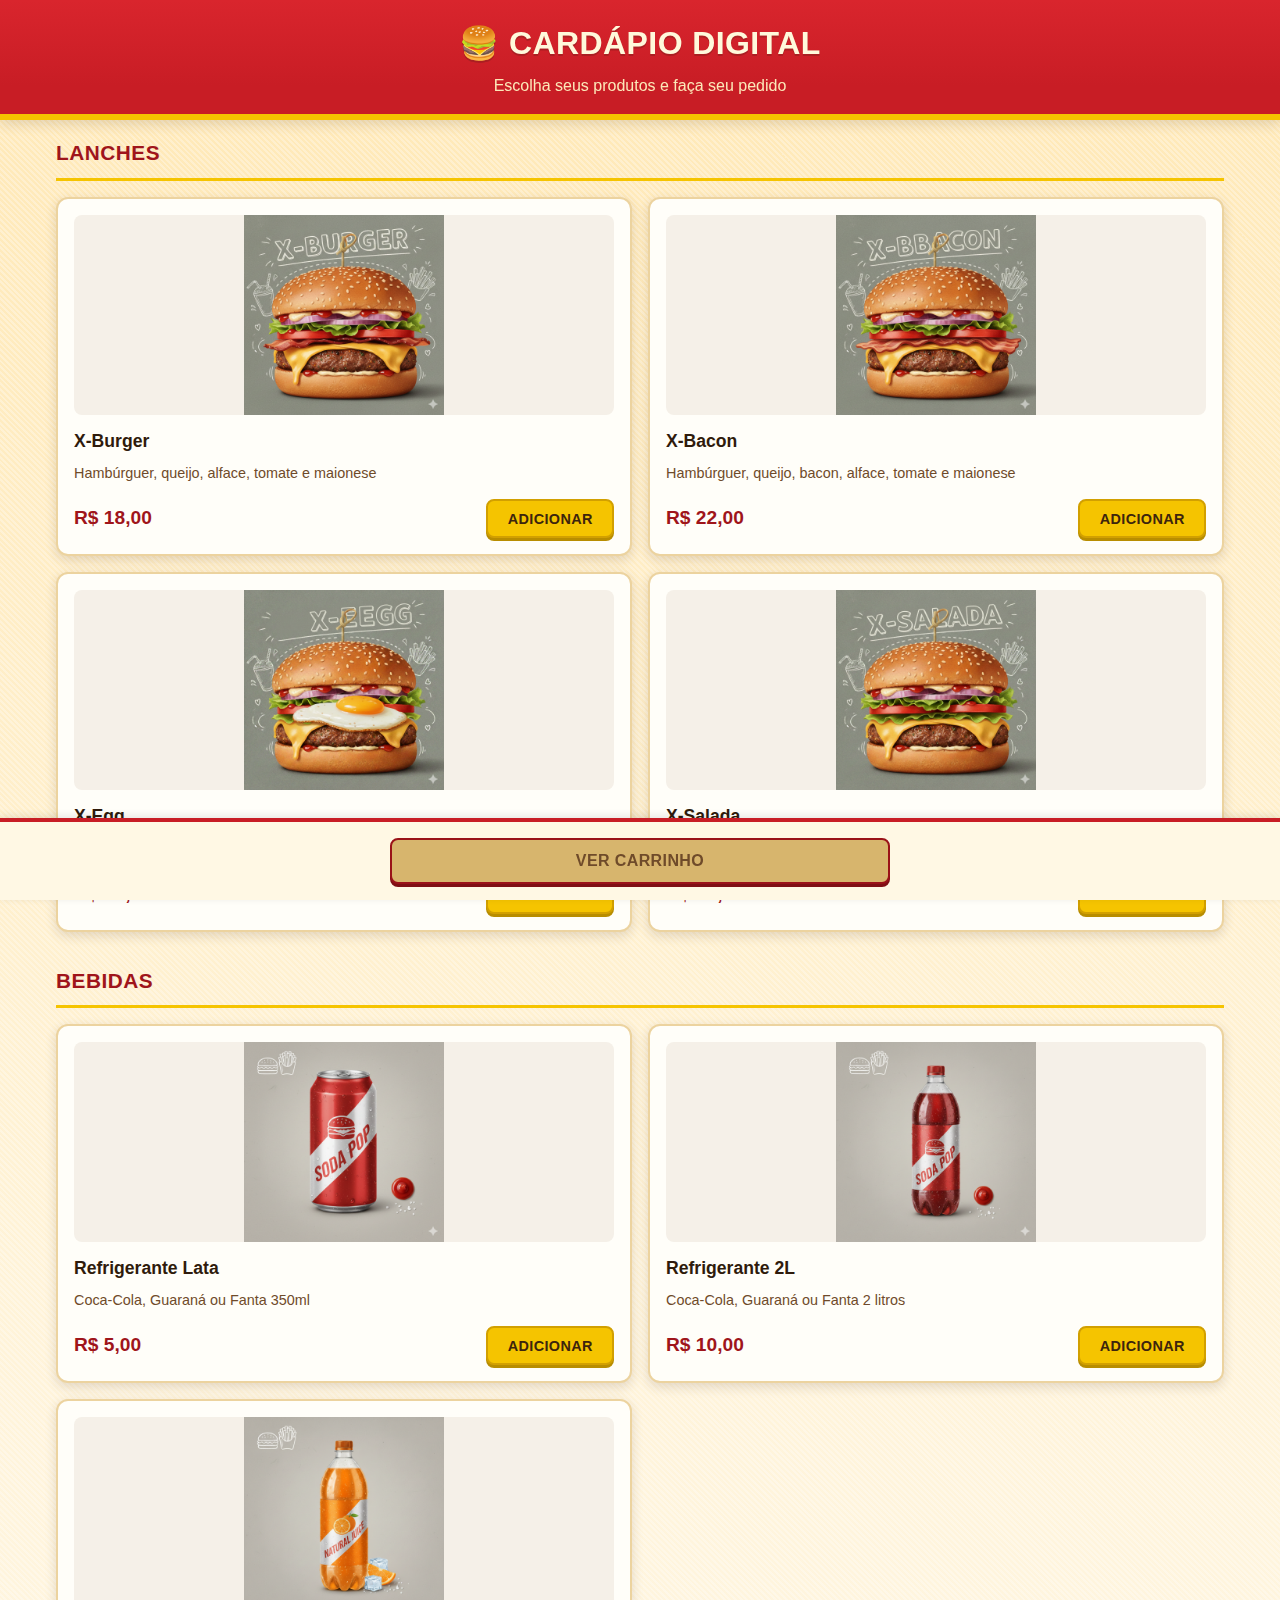
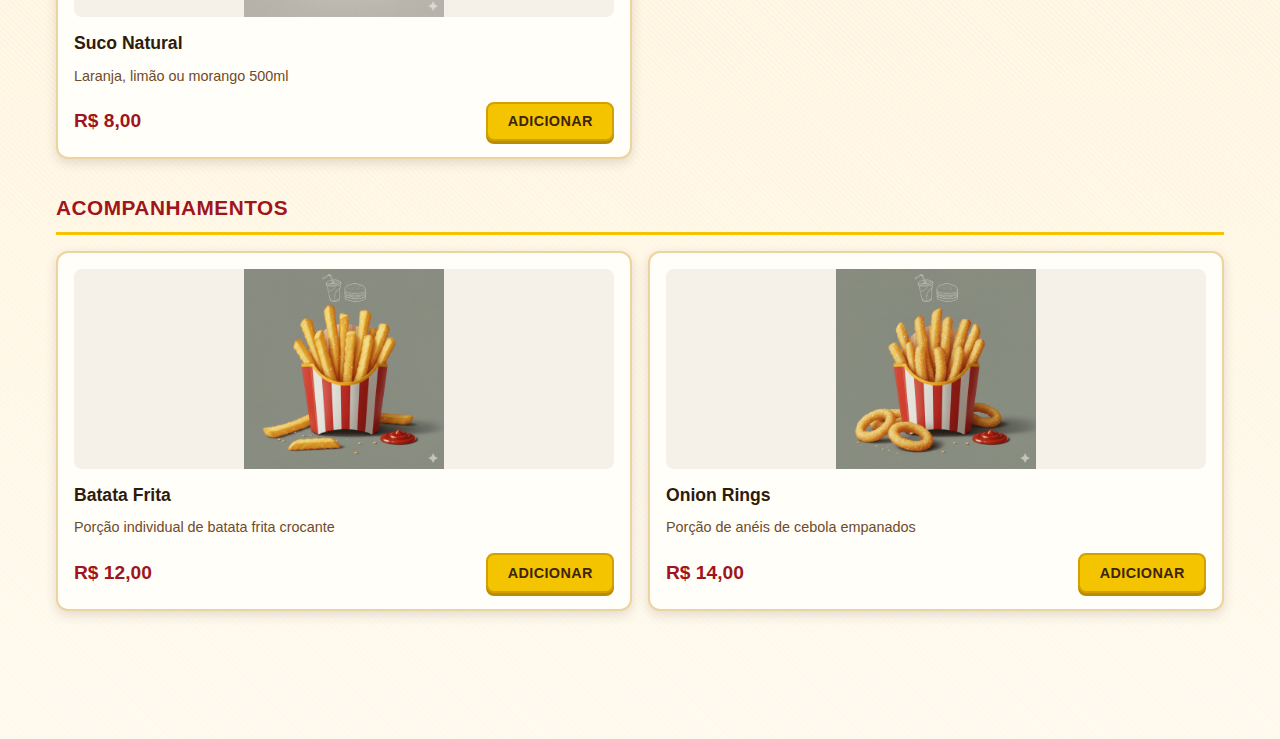
<file: index.html>
<!DOCTYPE html>
<html lang="pt-BR">
<head>
  <meta charset="UTF-8">
  <meta name="viewport" content="width=device-width, initial-scale=1.0">
  <meta name="description" content="Cardápio digital - Faça seu pedido pelo WhatsApp">
  <title>Cardápio Digital</title>
  <link rel="stylesheet" href="css/styles.css">
</head>
<body>
  <!-- Header -->
  <header class="header">
    <h1>🍔 Cardápio Digital</h1>
    <p>Escolha seus produtos e faça seu pedido</p>
  </header>

  <!-- Container Principal -->
  <main class="container">
    <div id="menu-container">
      <!-- Os produtos serão renderizados aqui via JavaScript -->
    </div>
  </main>

  <!-- Botão Fixo para Revisar Pedido -->
  <div class="fixed-bottom">
    <div class="cart-button">
      <button id="review-btn" class="btn btn-primary" disabled>
        Ver Carrinho
      </button>
      <span id="cart-badge" class="cart-badge">0</span>
    </div>
  </div>

  <!-- Scripts -->
  <script src="js/data.js"></script>
  <script src="js/storage.js"></script>
  <script src="js/cart.js"></script>
  <script src="js/ui.js"></script>
  
  <script>
    // Inicializa o carrinho
    Cart.init();
    
    // Renderiza o menu
    UI.renderMenu();
    
    // Event listener para o botão de revisar pedido
    document.getElementById('review-btn').addEventListener('click', () => {
      window.location.href = 'review.html';
    });
  </script>
</body>
</html>
</file>
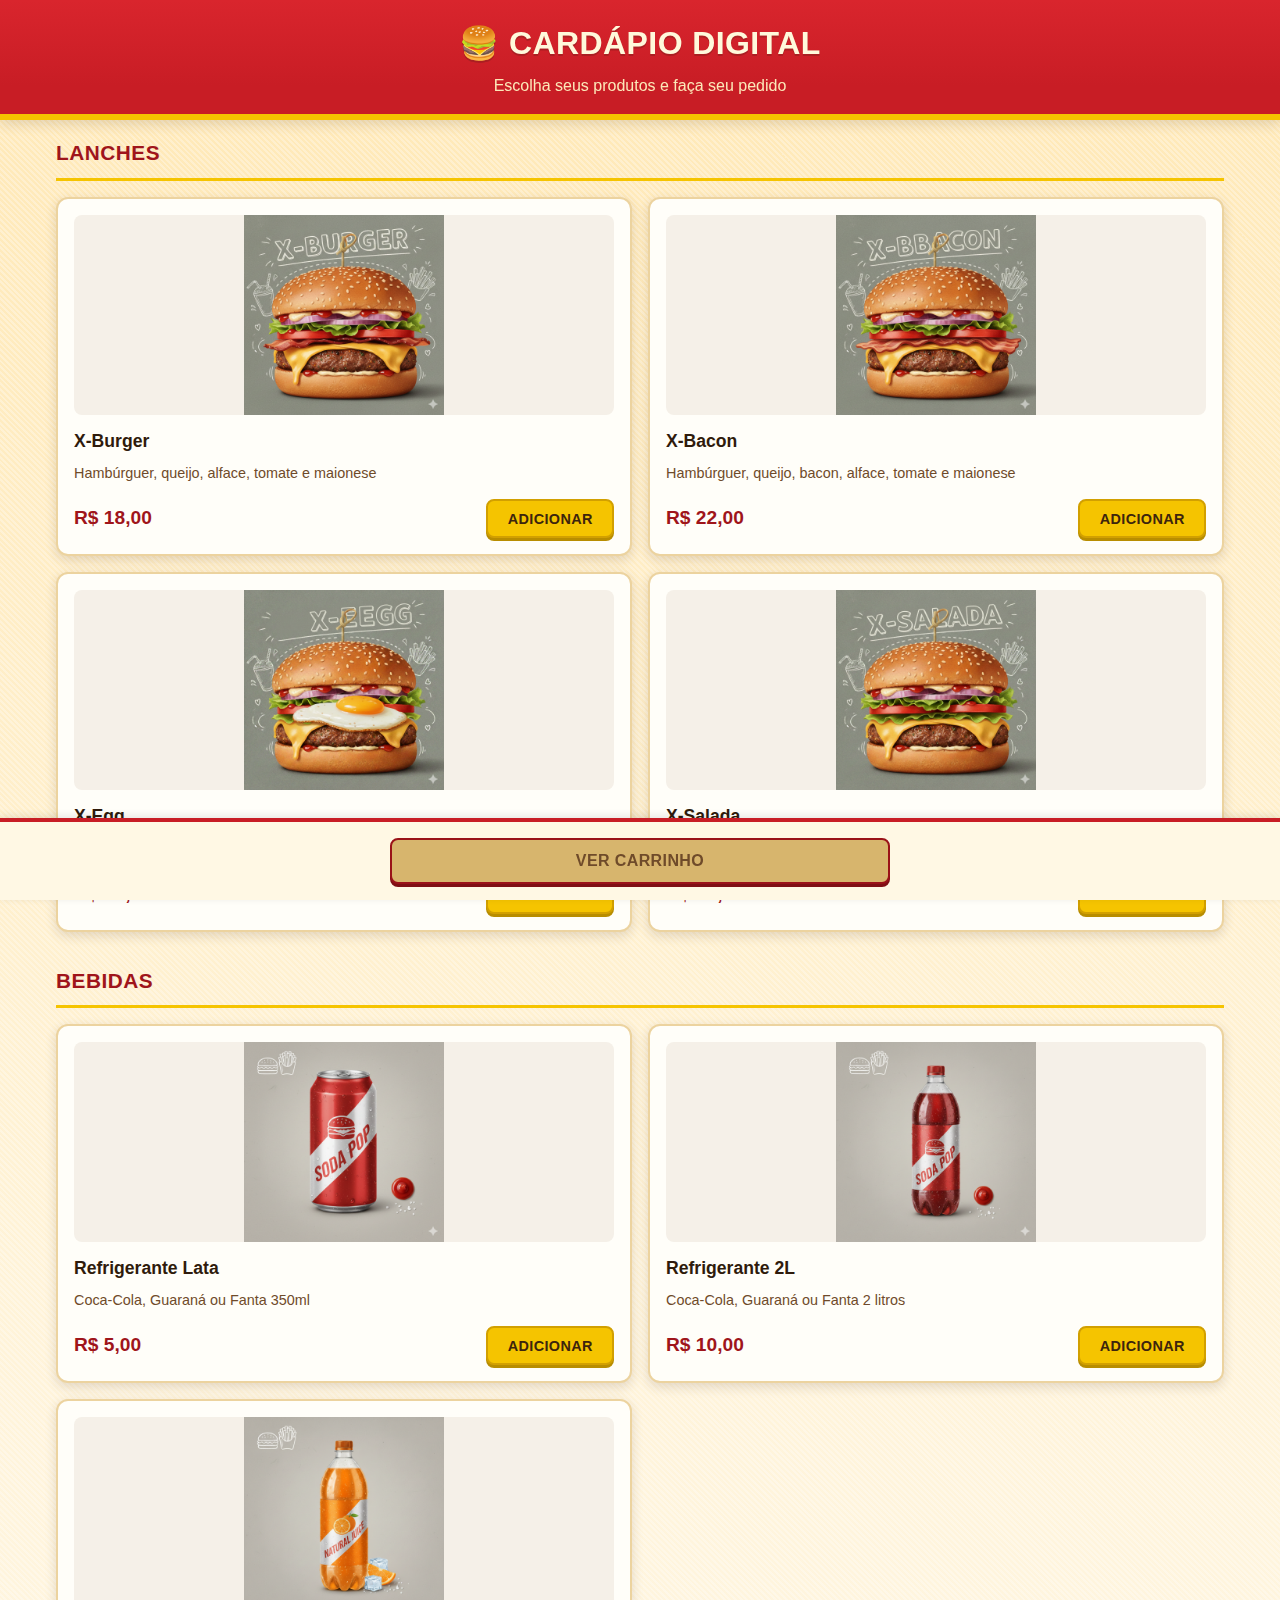
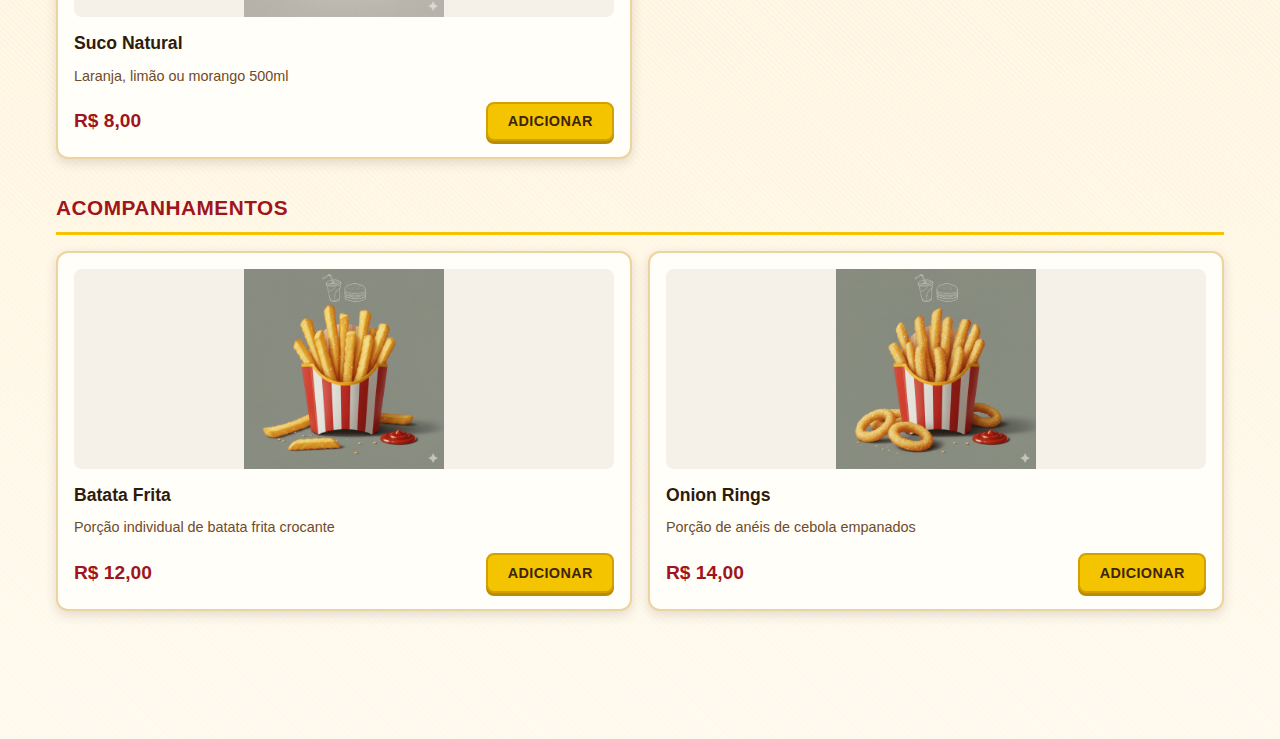
<file: checkout.html>
<!DOCTYPE html>
<html lang="pt-BR">
<head>
  <meta charset="UTF-8">
  <meta name="viewport" content="width=device-width, initial-scale=1.0">
  <meta name="description" content="Finalizar pedido">
  <title>Finalizar Pedido - Cardápio Digital</title>
  <link rel="stylesheet" href="css/styles.css">
</head>
<body>
  <!-- Header -->
  <header class="header">
    <h1>✅ Finalizar Pedido</h1>
    <p>Informe seus dados para concluir</p>
  </header>

  <!-- Container Principal -->
  <main class="container">
    <!-- Total do Pedido -->
    <div class="total-section">
      <div class="total-row">
        <span class="total-label">Total do Pedido:</span>
        <span id="checkout-total" class="total-value">R$ 0,00</span>
      </div>
    </div>

    <!-- Formulário de Checkout -->
    <form id="checkout-form" class="checkout-form">
      <!-- Telefone -->
      <div class="form-section">
        <h3>📞 Telefone para Contato</h3>
        <div class="form-group">
          <label for="phone">Número de WhatsApp *</label>
          <input 
            type="tel" 
            id="phone" 
            name="phone" 
            placeholder="(11) 99999-9999"
            required
            pattern="[\(\d\)\s\-]+"
          >
        </div>
      </div>

      <!-- Tipo de Entrega -->
      <div class="form-section">
        <h3>🚚 Tipo de Entrega</h3>
        <div class="radio-group">
          <div class="radio-option">
            <input 
              type="radio" 
              id="delivery" 
              name="delivery-type" 
              value="delivery"
              checked
              onchange="toggleAddressSection(this)"
            >
            <label for="delivery">🏠 Delivery - Entregar no endereço</label>
          </div>
          <div class="radio-option">
            <input 
              type="radio" 
              id="pickup" 
              name="delivery-type" 
              value="pickup"
              onchange="toggleAddressSection(this)"
            >
            <label for="pickup">🏪 Retirada - Buscar no local</label>
          </div>
        </div>
      </div>

      <!-- Endereço de Entrega -->
      <div id="delivery-address-section" class="form-section">
        <h3>📍 Endereço de Entrega</h3>
        
        <div class="form-group">
          <label for="street">Rua *</label>
          <input 
            type="text" 
            id="street" 
            name="street" 
            placeholder="Nome da rua"
            required
          >
        </div>

        <div class="form-row">
          <div class="form-group">
            <label for="number">Número *</label>
            <input 
              type="text" 
              id="number" 
              name="number" 
              placeholder="Número"
              required
            >
          </div>
        </div>

        <div class="form-group">
          <label for="neighborhood">Bairro *</label>
          <input 
            type="text" 
            id="neighborhood" 
            name="neighborhood" 
            placeholder="Nome do bairro"
            required
          >
        </div>

        <div class="form-group">
          <label for="complement">Complemento</label>
          <input 
            type="text" 
            id="complement" 
            name="complement" 
            placeholder="Apartamento, bloco, etc. (opcional)"
          >
        </div>
      </div>

      <!-- Endereço de Retirada -->
      <div id="pickup-address-section" class="form-section">
        <h3>📍 Endereço para Retirada</h3>
        <div class="pickup-address-box">
          <h4>Retire seu pedido em:</h4>
          <p class="pickup-address"></p>
        </div>
      </div>

      <!-- Botões de Ação -->
      <div class="action-buttons">
        <button type="button" onclick="window.location.href='review.html'" class="btn btn-secondary">
          ← Voltar
        </button>
        <button type="submit" class="btn btn-primary">
          Finalizar Pedido 📱
        </button>
      </div>
    </form>
  </main>

  <!-- Scripts -->
  <script src="js/data.js"></script>
  <script src="js/storage.js"></script>
  <script src="js/cart.js"></script>
  <script src="js/whatsapp.js"></script>
  <script src="js/ui.js"></script>
  
  <script>
    // Função para alternar seção de endereço
    function toggleAddressSection(radio) {
      const deliverySection = document.getElementById('delivery-address-section');
      const pickupSection = document.getElementById('pickup-address-section');
      
      if (radio.value === 'delivery') {
        deliverySection.classList.add('active');
        pickupSection.classList.remove('active');
      } else {
        deliverySection.classList.remove('active');
        pickupSection.classList.add('active');
      }
    }

    // Inicializa o carrinho
    Cart.init();
    
    // Inicializa a página de checkout
    UI.initCheckout();
    
    // Mostra a seção correta ao carregar
    toggleAddressSection(document.querySelector('input[name="delivery-type"]:checked'));
    
    // Event listener para o formulário
    document.getElementById('checkout-form').addEventListener('submit', (e) => {
      UI.handleCheckoutSubmit(e);
    });
  </script>
</body>
</html>
</file>
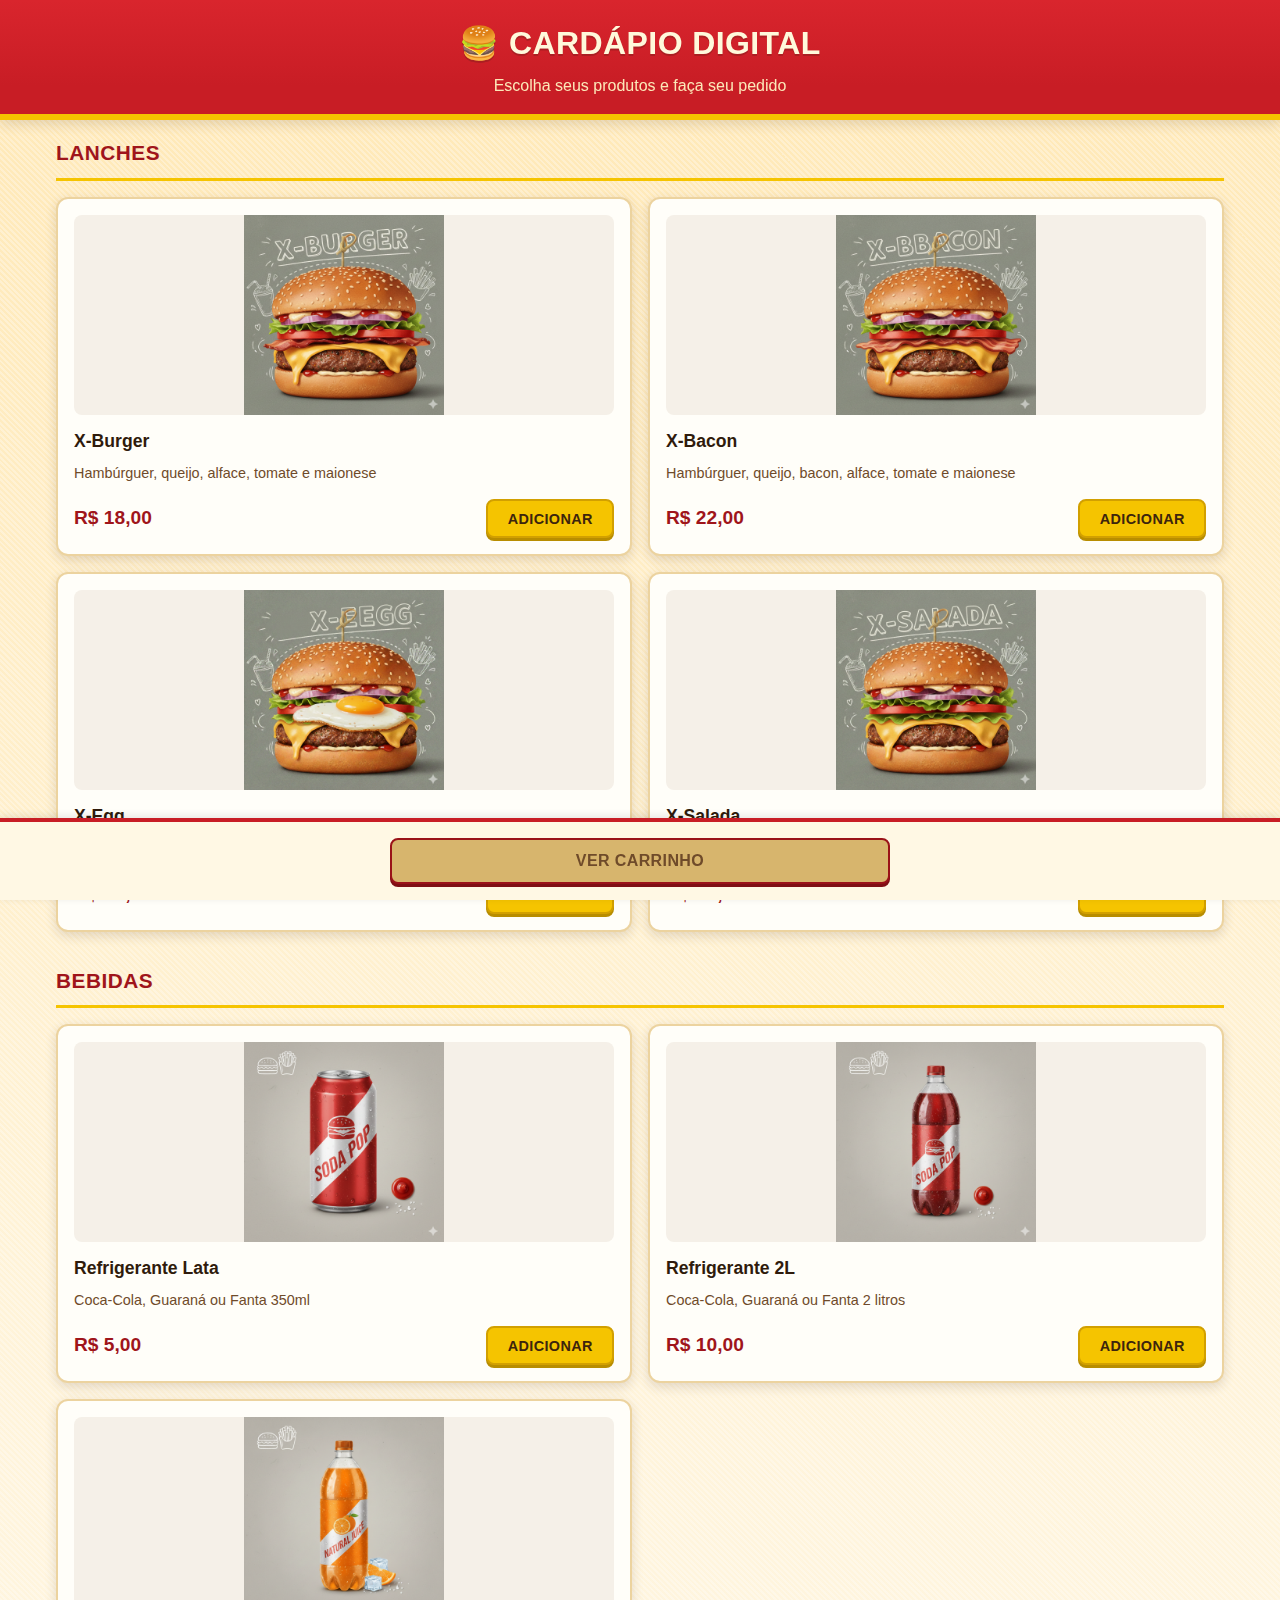
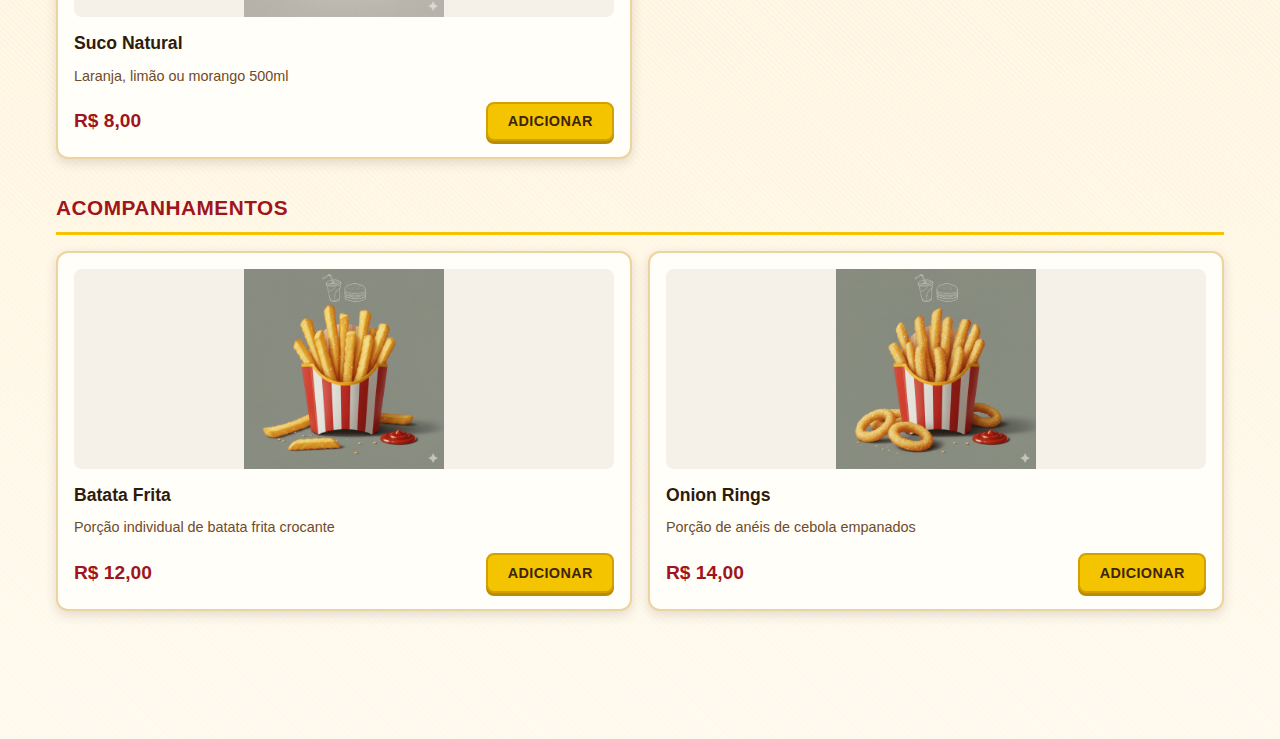
<file: review.html>
<!DOCTYPE html>
<html lang="pt-BR">
<head>
  <meta charset="UTF-8">
  <meta name="viewport" content="width=device-width, initial-scale=1.0">
  <meta name="description" content="Revisão do pedido">
  <title>Revisar Pedido - Cardápio Digital</title>
  <link rel="stylesheet" href="css/styles.css">
</head>
<body>
  <!-- Header -->
  <header class="header">
    <h1>📋 Revisão do Pedido</h1>
    <p>Confira os itens selecionados</p>
  </header>

  <!-- Container Principal -->
  <main class="container">
    <!-- Lista de Itens -->
    <div id="review-container" class="review-container">
      <!-- Os itens serão renderizados aqui via JavaScript -->
    </div>

    <!-- Total -->
    <div class="total-section">
      <div class="total-row">
        <span class="total-label">Total:</span>
        <span id="total-value" class="total-value">R$ 0,00</span>
      </div>
    </div>

    <!-- Botões de Ação -->
    <div class="action-buttons">
      <button onclick="window.location.href='index.html'" class="btn btn-secondary">
        ← Adicionar Mais Itens
      </button>
      <button onclick="window.location.href='checkout.html'" class="btn btn-primary">
        Continuar →
      </button>
    </div>
  </main>

  <!-- Scripts -->
  <script src="js/data.js"></script>
  <script src="js/storage.js"></script>
  <script src="js/cart.js"></script>
  <script src="js/ui.js"></script>
  
  <script>
    // Inicializa o carrinho
    Cart.init();
    
    // Renderiza a página de revisão
    UI.renderReview();
  </script>
</body>
</html>
</file>
<file: css/styles.css>
/**
 * styles.css
 * Estilos responsivos mobile-first para o cardápio digital
 */

/* ========== Reset e Configurações Globais ========== */
* {
  margin: 0;
  padding: 0;
  box-sizing: border-box;
}

:root {
  --primary-color: #c81d25;
  --primary-dark: #9f151b;
  --primary-rgb: 200, 29, 37;
  --secondary-color: #f5c400;
  --text-dark: #2f1b0c;
  --text-light: #6f4b2a;
  --bg-light: #fff3d8;
  --white: #fffef9;
  --border-color: #d7b56d;
  --error-color: #e74c3c;
  --success-color: #27ae60;
  --shadow: 0 4px 12px rgba(47, 27, 12, 0.14);
  --shadow-hover: 0 8px 18px rgba(47, 27, 12, 0.2);
}

body {
  font-family: 'Trebuchet MS', 'Segoe UI', Tahoma, Geneva, Verdana, sans-serif;
  line-height: 1.6;
  color: var(--text-dark);
  background-color: var(--bg-light);
  background-image: 
    repeating-linear-gradient(45deg, transparent, transparent 2px, rgba(255, 255, 255, 0.3) 2px, rgba(255, 255, 255, 0.3) 4px),
    linear-gradient(180deg, #ffe8b5 0%, var(--bg-light) 55%, #fff9ec 100%);
  padding-bottom: 80px;
}

/* ========== Header ========== */
.header {
  background: linear-gradient(180deg, #d9252d 0%, var(--primary-color) 75%);
  color: #fff9db;
  padding: 1.1rem 1rem 1rem;
  text-align: center;
  box-shadow: var(--shadow);
  position: sticky;
  top: 0;
  z-index: 100;
  border-bottom: 6px solid var(--secondary-color);
}

.header h1 {
  font-size: 1.5rem;
  font-weight: 800;
  letter-spacing: 0.4px;
  text-transform: uppercase;
  text-shadow: 0 2px 0 rgba(47, 27, 12, 0.22);
  animation: headerFlo 3s ease-in-out infinite;
}

@keyframes headerFlo {
  0%, 100% { transform: scale(1); }
  50% { transform: scale(1.03); }
}

.header p {
  font-size: 0.9rem;
  opacity: 0.95;
  margin-top: 0.25rem;
  color: #fff3c0;
}

/* ========== Container Principal ========== */
.container {
  max-width: 1200px;
  margin: 0 auto;
  padding: 1rem;
}

/* ========== Categorias e Menu ========== */
.category-section {
  margin-bottom: 2rem;
}

.category-title {
  font-size: 1.3rem;
  color: var(--primary-dark);
  margin-bottom: 1rem;
  padding-bottom: 0.5rem;
  border-bottom: 3px solid var(--secondary-color);
  text-transform: uppercase;
  letter-spacing: 0.5px;
}

.menu-grid {
  display: grid;
  grid-template-columns: 1fr;
  gap: 1rem;
}

/* ========== Container de Imagem ========== */
.product-image-container {
  width: 100%;
  height: 180px;
  background-color: #f5f0e8;
  border-radius: 8px;
  margin-bottom: 0.75rem;
  display: flex;
  align-items: center;
  justify-content: center;
  overflow: hidden;
  position: relative;
}

.product-image {
  max-width: 100%;
  max-height: 100%;
  width: auto;
  height: auto;
  object-fit: contain;
  background-color: transparent;
  display: block;
  animation: imageSlideIn 0.4s ease-out;
}

.product-image-placeholder {
  width: 100%;
  height: 100%;
  background: linear-gradient(135deg, #f0e5d8 0%, #f5f0e8 100%);
  border-radius: 8px;
  display: flex;
  align-items: center;
  justify-content: center;
  color: #b8a88f;
  font-size: 2rem;
}

.product-image.loaded {
  animation: imageSlideIn 0.4s ease-out;
}

@keyframes imageSlideIn {
  from { opacity: 0; transform: scale(0.95); }
  to { opacity: 1; transform: scale(1); }
}

/* ========== Cards de Produto ========== */
.product-card {
  background-color: var(--white);
  border-radius: 12px;
  padding: 1rem;
  border: 2px solid #ecd39f;
  box-shadow: var(--shadow);
  transition: transform 0.2s, box-shadow 0.2s, border-color 0.2s;
  position: relative;
  display: flex;
  flex-direction: column;
}

.product-card::before {
  content: '';
  position: absolute;
  top: 0;
  left: 0;
  right: 0;
  bottom: 0;
  background: linear-gradient(135deg, rgba(245, 196, 0, 0) 0%, rgba(245, 196, 0, 0.08) 50%, rgba(245, 196, 0, 0) 100%);
  border-radius: 10px;
  pointer-events: none;
  opacity: 0;
  transition: opacity 0.3s;
}

.product-card:hover {
  transform: translateY(-5px) scale(1.02);
  box-shadow: 0 12px 24px rgba(47, 27, 12, 0.25), inset 0 0 20px rgba(245, 196, 0, 0.1);
  border-color: var(--secondary-color);
  animation: cardWobble 0.5s ease-in-out;
}

.product-card:hover::before {
  opacity: 1;
}

@keyframes cardWobble {
  0%, 100% { transform: translateY(-5px) scale(1.02) rotate(0deg); }
  25% { transform: translateY(-5px) scale(1.02) rotate(0.5deg); }
  75% { transform: translateY(-5px) scale(1.02) rotate(-0.5deg); }
}

.product-image-container {
  width: 100%;
  height: 180px;
  background-color: #f5f0e8;
  border-radius: 8px;
  margin-bottom: 0.75rem;
  display: flex;
  align-items: center;
  justify-content: center;
  overflow: hidden;
  position: relative;
}

.product-image {
  max-width: 100%;
  max-height: 100%;
  width: auto;
  height: auto;
  object-fit: contain;
  background-color: transparent;
}

.product-image-placeholder {
  width: 100%;
  height: 100%;
  background: linear-gradient(135deg, #f0e5d8 0%, #f5f0e8 100%);
  border-radius: 8px;
  display: flex;
  align-items: center;
  justify-content: center;
  color: #b8a88f;
  font-size: 2rem;
}

.product-image.loaded {
  animation: imageSlideIn 0.4s ease-out;
}

@keyframes imageSlideIn {
  from { opacity: 0; transform: scale(0.95); }
  to { opacity: 1; transform: scale(1); }
}

.product-name {
  font-size: 1.1rem;
  font-weight: 700;
  color: var(--text-dark);
  margin-bottom: 0.5rem;
}

.product-description {
  font-size: 0.9rem;
  color: var(--text-light);
  margin-bottom: 1rem;
  line-height: 1.4;
}

.product-footer {
  display: flex;
  justify-content: space-between;
  align-items: center;
  gap: 1rem;
}

.product-price {
  font-size: 1.2rem;
  font-weight: 800;
  color: var(--primary-dark);
}

/* ========== Botões ========== */
.btn {
  padding: 0.75rem 1.5rem;
  font-size: 1rem;
  font-weight: 700;
  border: none;
  border-radius: 8px;
  cursor: pointer;
  transition: background-color 0.2s, transform 0.1s, box-shadow 0.2s;
  text-decoration: none;
  display: inline-block;
  text-align: center;
  text-transform: uppercase;
  letter-spacing: 0.4px;
}

.btn:active {
  transform: scale(0.98);
}

.btn-add {
  background-color: var(--secondary-color);
  color: #3d250d;
  padding: 0.6rem 1.2rem;
  font-size: 0.9rem;
  min-width: 100px;
  border: 2px solid #d2a000;
  box-shadow: 0 3px 0 #b88d00;
  position: relative;
  overflow: hidden;
}

.btn-add::after {
  content: '';
  position: absolute;
  top: 50%;
  left: 50%;
  width: 0;
  height: 0;
  border-radius: 50%;
  background: rgba(255, 255, 255, 0.5);
  transform: translate(-50%, -50%);
  pointer-events: none;
}

.btn-add:hover {
  background-color: #ffd733;
  animation: btnBounce 0.4s ease-in-out;
}

.btn-add:active {
  animation: btnPress 0.2s ease-in-out;
}

@keyframes btnBounce {
  0%, 100% { transform: translateY(0) scale(1); }
  50% { transform: translateY(-4px) scale(1.05); }
}

@keyframes btnPress {
  0% { transform: scale(1); }
  50% { transform: scale(0.95); }
  100% { transform: scale(1); }
}

.btn-add.added {
  background-color: var(--success-color);
}

.btn-primary {
  background-color: var(--primary-color);
  color: #ffeebe;
  width: 100%;
  border: 2px solid #9a1218;
  box-shadow: 0 3px 0 #7f0f14;
  position: relative;
  overflow: hidden;
}

.btn-primary::before {
  content: '';
  position: absolute;
  top: 0;
  left: -100%;
  width: 100%;
  height: 100%;
  background: rgba(255, 255, 255, 0.2);
  transition: left 0.3s ease;
}

.btn-primary:hover {
  background-color: var(--primary-dark);
  animation: primaryPulse 0.4s ease-in-out;
}

.btn-primary:hover::before {
  left: 100%;
}

@keyframes primaryPulse {
  0%, 100% { transform: scale(1); text-shadow: 0 0 0 rgba(158, 21, 24, 0); }
  50% { transform: scale(1.02); text-shadow: 0 0 10px rgba(158, 21, 24, 0.3); }
}

.btn-primary:disabled {
  background-color: var(--border-color);
  color: var(--text-light);
  cursor: not-allowed;
}

.btn-secondary {
  background-color: #fff6de;
  color: var(--text-dark);
  border: 2px solid var(--primary-color);
  width: 100%;
  box-shadow: 0 3px 0 #cdb58a;
}

.btn-secondary:hover {
  background-color: #ffefc8;
}

/* ========== Botão Fixo ========== */
.fixed-bottom {
  position: fixed;
  bottom: 0;
  left: 0;
  right: 0;
  background-color: #fff8e4;
  padding: 1rem;
  box-shadow: 0 -2px 8px rgba(0, 0, 0, 0.1);
  z-index: 99;
  border-top: 4px solid var(--primary-color);
  animation: bottomSlideUp 0.4s ease-out;
}

@keyframes bottomSlideUp {
  from { transform: translateY(100%); opacity: 0; }
  to { transform: translateY(0); opacity: 1; }
}

.cart-button {
  position: relative;
  width: 100%;
  max-width: 500px;
  margin: 0 auto;
  display: block;
}

.cart-badge {
  position: absolute;
  top: -8px;
  right: -8px;
  background-color: var(--secondary-color);
  color: #2f1b0c;
  border-radius: 50%;
  width: 24px;
  height: 24px;
  display: none;
  align-items: center;
  justify-content: center;
  font-size: 0.75rem;
  font-weight: 700;
  border: 2px solid var(--primary-color);
  animation: badgePop 0.4s cubic-bezier(0.36, 0, 0.66, -0.56);
}

@keyframes badgePop {
  0% { transform: scale(0) rotate(-180deg); }
  70% { transform: scale(1.15) rotate(10deg); }
  100% { transform: scale(1) rotate(0deg); }
}

/* ========== Página de Revisão ========== */
.review-container {
  margin-bottom: 2rem;
}

.review-item {
  background-color: var(--white);
  border-radius: 10px;
  padding: 1rem;
  margin-bottom: 1rem;
  box-shadow: var(--shadow);
  border: 2px solid #ecd39f;
  display: grid;
  grid-template-columns: 1fr auto auto;
  gap: 1rem;
  align-items: center;
}

.review-item-info {
  min-width: 0;
}

.review-item-name {
  font-size: 1rem;
  font-weight: 600;
  color: var(--text-dark);
  margin-bottom: 0.25rem;
}

.review-item-price {
  font-size: 0.85rem;
  color: var(--text-light);
}

.review-item-controls {
  display: flex;
  align-items: center;
  gap: 0.5rem;
}

.btn-quantity {
  width: 32px;
  height: 32px;
  border: 2px solid #d2a000;
  background-color: #ffefbd;
  color: var(--text-dark);
  border-radius: 6px;
  font-size: 1.2rem;
  font-weight: 700;
  cursor: pointer;
  display: flex;
  align-items: center;
  justify-content: center;
  transition: background-color 0.2s;
}

.btn-quantity:hover {
  background-color: var(--secondary-color);
  color: #3d250d;
  animation: quantityTwist 0.3s ease-in-out;
}

.btn-quantity:active {
  animation: quantityPress 0.15s ease-in-out;
}

@keyframes quantityTwist {
  0%, 100% { transform: scale(1) rotate(0deg); }
  50% { transform: scale(1.1) rotate(5deg); }
}

@keyframes quantityPress {
  0% { transform: scale(1); }
  50% { transform: scale(0.9); }
  100% { transform: scale(1); }
}

.review-item-quantity {
  font-size: 1rem;
  font-weight: 600;
  color: var(--text-dark);
  min-width: 30px;
  text-align: center;
}

.review-item-subtotal {
  font-size: 1rem;
  font-weight: 800;
  color: var(--primary-dark);
  text-align: right;
  min-width: 80px;
}

.total-section {
  background-color: var(--white);
  border-radius: 10px;
  padding: 1.5rem;
  box-shadow: var(--shadow);
  margin-bottom: 1rem;
  border: 2px solid #e4c889;
}

.total-row {
  display: flex;
  justify-content: space-between;
  align-items: center;
}

.total-label {
  font-size: 1.3rem;
  font-weight: 700;
  color: var(--primary-dark);
}

.total-value {
  font-size: 1.5rem;
  font-weight: 800;
  color: var(--primary-color);
}

/* ========== Página de Checkout ========== */
.checkout-form {
  background-color: var(--white);
  border-radius: 10px;
  padding: 1.5rem;
  box-shadow: var(--shadow);
  margin-bottom: 1rem;
  border: 2px solid #e4c889;
}

.form-section {
  margin-bottom: 1.5rem;
}

.form-section:last-child {
  margin-bottom: 0;
}

.form-section h3 {
  font-size: 1.1rem;
  color: var(--primary-dark);
  margin-bottom: 1rem;
  padding-bottom: 0.5rem;
  border-bottom: 2px solid #f0d28b;
}

.form-group {
  margin-bottom: 1rem;
}

.form-group label {
  display: block;
  font-size: 0.95rem;
  font-weight: 700;
  color: var(--primary-dark);
  margin-bottom: 0.6rem;
  text-transform: uppercase;
  letter-spacing: 0.3px;
}

.form-group input {
  width: 100%;
  padding: 0.9rem;
  font-size: 1rem;
  border: 3px solid var(--border-color);
  border-radius: 8px;
  transition: border-color 0.3s, box-shadow 0.3s, background-color 0.2s;
  background-color: #fffdf6;
  font-weight: 500;
}

.form-group input:hover {
  border-color: var(--secondary-color);
  background-color: #fffef9;
}

.form-group input:focus {
  outline: none;
  border-color: var(--primary-color);
  box-shadow: 0 0 0 4px rgba(var(--primary-rgb), 0.2);
}

/* Radio buttons para tipo de entrega */
.radio-group {
  display: flex;
  flex-direction: column;
  gap: 0.75rem;
}

.radio-option {
  display: flex;
  align-items: center;
  padding: 1rem;
  border: 3px solid var(--border-color);
  border-radius: 10px;
  cursor: pointer;
  transition: all 0.3s ease;
  background-color: #fffdf6;
  position: relative;
  overflow: hidden;
}

.radio-option::before {
  content: '';
  position: absolute;
  top: 0;
  left: 0;
  right: 0;
  bottom: 0;
  background: linear-gradient(135deg, rgba(245, 196, 0, 0) 0%, rgba(245, 196, 0, 0.05) 100%);
  pointer-events: none;
  opacity: 0;
  transition: opacity 0.3s;
}

.radio-option:hover {
  background-color: #fff3d1;
  border-color: var(--secondary-color);
  transform: translateX(4px);
}

.radio-option:hover::before {
  opacity: 1;
}

.radio-option input[type="radio"] {
  width: 24px;
  height: 24px;
  margin-right: 1rem;
  cursor: pointer;
  accent-color: var(--primary-color);
  flex-shrink: 0;
}

.radio-option label {
  flex: 1;
  font-size: 1rem;
  font-weight: 700;
  cursor: pointer;
  margin: 0;
  color: var(--text-dark);
}

.radio-option input[type="radio"]:checked + label {
  color: var(--primary-dark);
}

.radio-option:has(input[type="radio"]:checked) {
  border-color: var(--primary-color);
  background-color: rgba(var(--primary-rgb), 0.1);
  box-shadow: 0 0 0 3px rgba(var(--primary-rgb), 0.15);
}

/* Endereço de retirada */
.pickup-address-box {
  background: linear-gradient(135deg, #fff3d1 0%, #fffef9 100%);
  border: 3px solid var(--primary-color);
  border-radius: 10px;
  padding: 1.5rem;
  margin-top: 1rem;
  position: relative;\n}

.pickup-address-box::before {
  position: absolute;
  top: -15px;
  left: 20px;
  font-size: 2rem;
  background: #fffef9;
  padding: 0 8px;
  border-radius: 50%;
}

.pickup-address-box h4 {
  font-size: 0.95rem;
  color: var(--primary-dark);
  margin-bottom: 0.75rem;
  font-weight: 700;
  text-transform: uppercase;
  letter-spacing: 0.3px;
}

.pickup-address {
  font-size: 1.1rem;
  color: var(--text-dark);
  font-weight: 700;
  line-height: 1.6;
}

/* Campos de endereço de delivery */
#delivery-address-section {
  display: none;
}

#delivery-address-section.active {
  display: block;
  animation: fadeIn 0.3s ease-out;
}

#pickup-address-section {
  display: none;
}

#pickup-address-section.active {
  display: block;
  animation: fadeIn 0.3s ease-out;
}

.form-row {
  display: grid;
  grid-template-columns: 1fr;
  gap: 1rem;
}

/* ========== Botões de Ação ========== */
.action-buttons {
  display: flex;
  flex-direction: column;
  gap: 0.75rem;
}

/* ========== Responsividade ========== */

/* Tablets (768px+) */
@media (min-width: 768px) {
  .menu-grid {
    grid-template-columns: repeat(2, 1fr);
  }

  .product-image-container {
    height: 200px;
  }

  .review-item {
    grid-template-columns: 2fr auto auto;
  }

  .form-row {
    grid-template-columns: 2fr 1fr;
  }
  }

  .action-buttons {
    flex-direction: row;
  }

  .action-buttons .btn {
    flex: 1;
  }

  .header h1 {
    font-size: 2rem;
  }

  .header p {
    font-size: 1rem;
  }
}

/* Desktop (1024px+) */
@media (min-width: 1024px) {
  .menu-grid {
    grid-template-columns: repeat(3, 1fr);
  }

  .product-image-container {
    height: 220px;
  }

  .container {
    padding: 2rem;
  }

  body {
    padding-bottom: 100px;
  }
}

/* Desktop grande (1440px+) */
@media (min-width: 1440px) {
  .menu-grid {
    grid-template-columns: repeat(4, 1fr);
  }
}

/* ========== Estados Vazios ========== */
.empty-state {
  text-align: center;
  padding: 3rem 1rem;
  color: var(--text-light);
  background-color: #fff9eb;
  border: 2px dashed #e3c47f;
  border-radius: 10px;
}

.empty-state h2 {
  font-size: 1.5rem;
  margin-bottom: 0.5rem;
}

.empty-state p {
  margin-bottom: 1.5rem;
}

/* ========== Animações ========== */
@keyframes fadeIn {
  from {
    opacity: 0;
    transform: translateY(10px);
  }
  to {
    opacity: 1;
    transform: translateY(0);
  }
}

@keyframes slideInFromLeft {
  from {
    opacity: 0;
    transform: translateX(-20px) rotate(-2deg);
  }
  to {
    opacity: 1;
    transform: translateX(0) rotate(0deg);
  }
}

@keyframes cartShake {
  0%, 100% { transform: translateX(0) rotate(0deg); }
  25% { transform: translateX(-3px) rotate(-2deg); }
  75% { transform: translateX(3px) rotate(2deg); }
}

.product-card,
.review-item {
  animation: fadeIn 0.3s ease-out;
}

.cart-button:has(#cart-badge:not([style*="display: none"])) {
  animation: cartShake 0.4s ease-in-out;
}

/* ========== Acessibilidade ========== */
.btn:focus,
input:focus {
  outline: 2px solid var(--primary-color);
  outline-offset: 2px;
}

/* ========== Impressão ========== */
@media print {
  .fixed-bottom,
  .btn,
  .header {
    display: none;
  }
}
</file>
